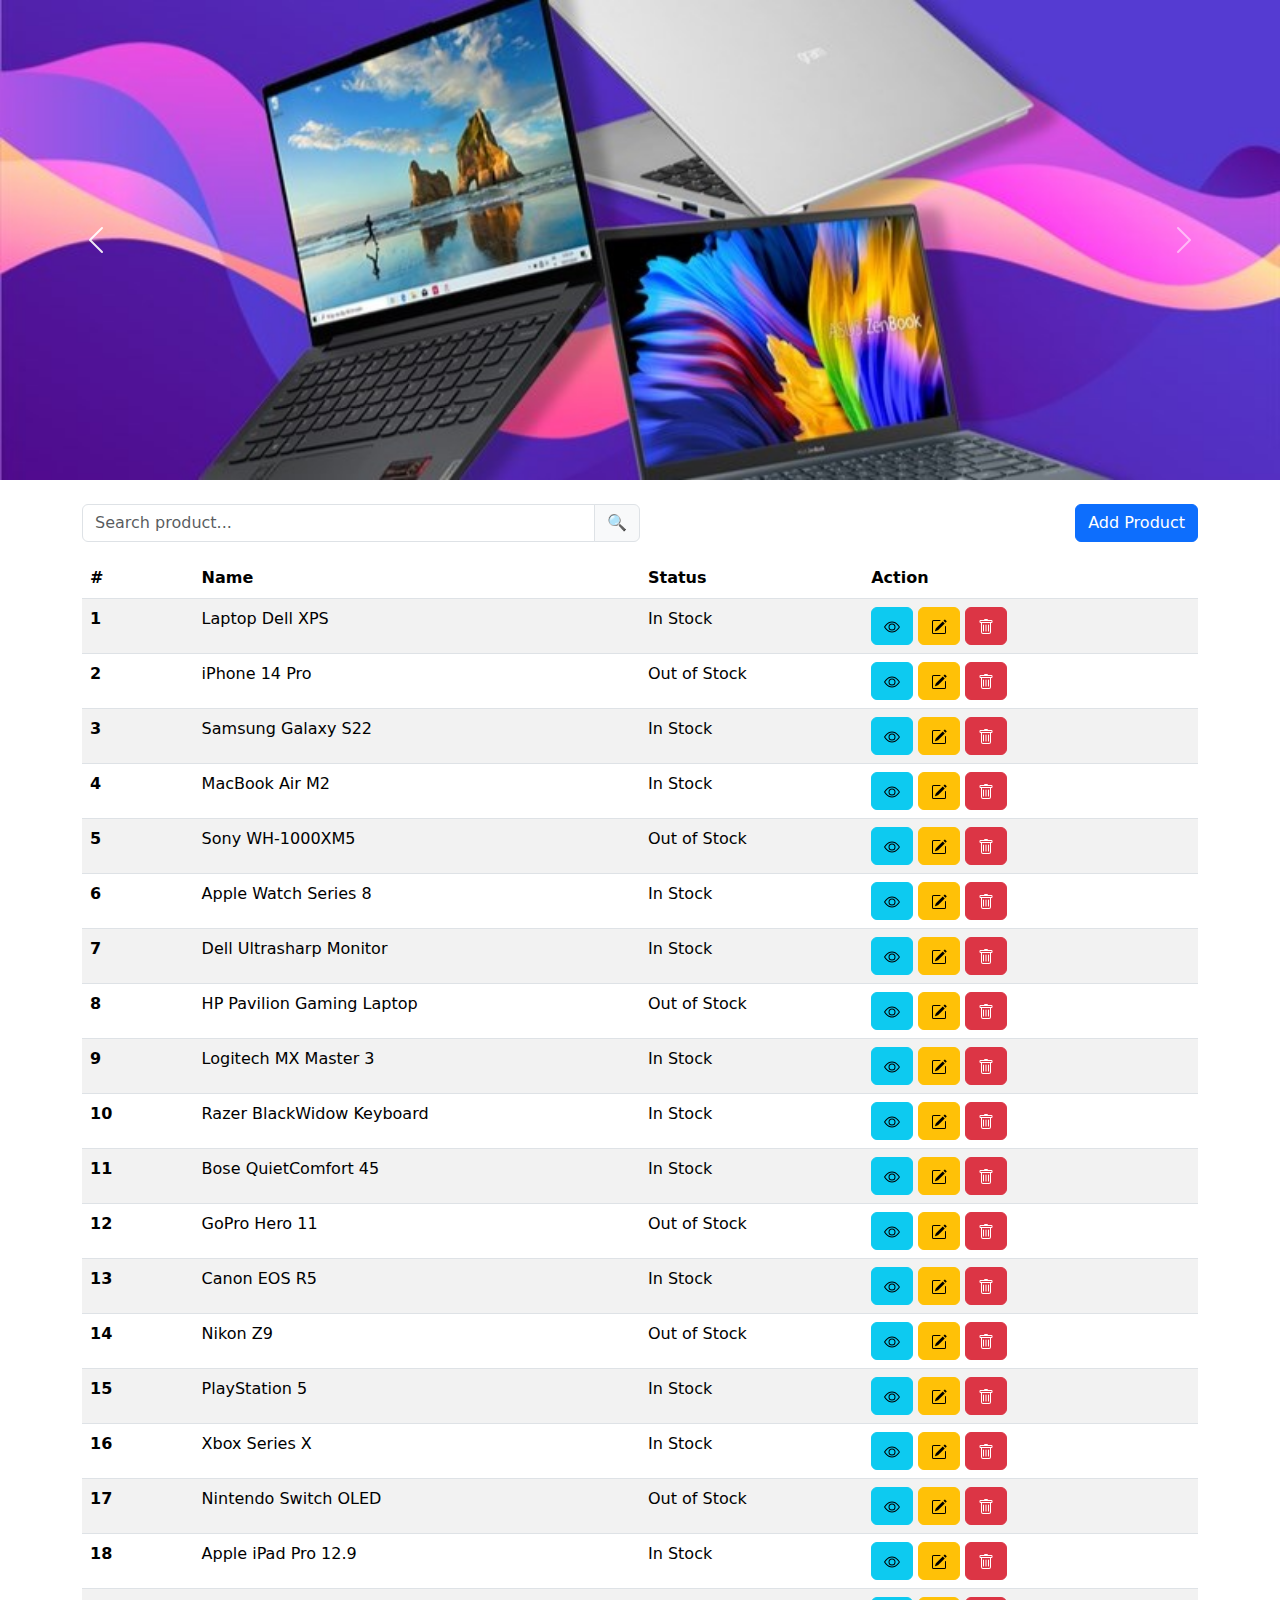
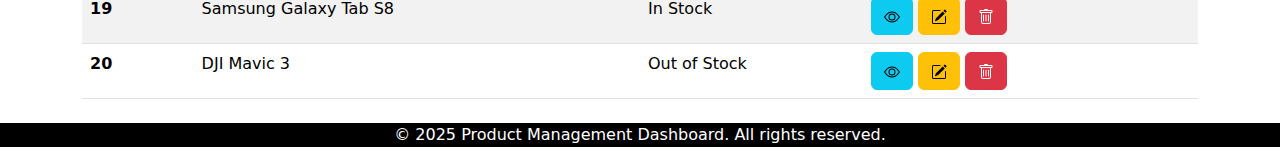
<file: index.html>
<!DOCTYPE html>
<html lang="en">

<head>
    <meta charset="UTF-8">
    <meta name="viewport" content="width=device-width, initial-scale=1.0">
    <link rel="stylesheet" href="style.css">
    <script>
        console.log("CE191249 - Le Thien Tri");
    </script>
    <link href="https://cdn.jsdelivr.net/npm/bootstrap@5.3.3/dist/css/bootstrap.min.css" rel="stylesheet">
    <script src="https://cdn.jsdelivr.net/npm/bootstrap@5.3.3/dist/js/bootstrap.bundle.min.js"></script>
    <title>Bootstrap Product Management Dashboard</title>
</head>

<body>
    <!-- Carousel Header -->
    <div id="carouselExample" class="carousel slide" data-bs-ride="carousel">
        <div class="carousel-inner">
            <div class="carousel-item active">
                <img src="img/laptop-1.jpg" class="d-block w-100" alt="Slide 1">
            </div>
            <div class="carousel-item">
                <img src="img/laptop-2.jpg" class="d-block w-100" alt="Slide 2">
            </div>
            <div class="carousel-item">
                <img src="img/laptop-3.jpg" class="d-block w-100" alt="Slide 3">
            </div>
            <div class="carousel-item">
                <img src="img/laptop-4.jpg" class="d-block w-100" alt="Slide 4">
            </div>

        </div>
        <button class="carousel-control-prev" type="button" data-bs-target="#carouselExample" data-bs-slide="prev">
            <span class="carousel-control-prev-icon" aria-hidden="true"></span>
        </button>
        <button class="carousel-control-next" type="button" data-bs-target="#carouselExample" data-bs-slide="next">
            <span class="carousel-control-next-icon" aria-hidden="true"></span>
        </button>
    </div>

    <div class="container mt-4">
        <div class="d-flex justify-content-between mb-3">
            <div class="input-group w-50">
                <input type="text" id="search" class="form-control" placeholder="Search product...">
                <span class="input-group-text">🔍</span>
            </div>
            <button class="btn btn-primary" data-bs-toggle="modal" data-bs-target="#modal">
                <i class="bi bi-plus-circle"></i> Add Product
            </button>
        </div>

        <!-- Product Table -->
        <table class="table table-striped">
            <thead>
                <tr>
                    <th style="width:10%">#</th>
                    <th style="width:40%">Name</th>
                    <th style="width:20%">Status</th>
                    <th style="width:30%">Action</th>
                </tr>
            </thead>
            <tbody id="productTableBody"></tbody>
        </table>
    </div>

    <!-- Add Product Modal -->
    <div class="modal fade" id="modal" tabindex="-1">
        <div class="modal-dialog">
            <div class="modal-content">
                <div class="modal-header">
                    <h5 class="modal-title">Add Product</h5>
                    <button type="button" class="btn-close" data-bs-dismiss="modal"></button>
                </div>
                <div class="modal-body">
                    <form id="addProductForm">
                        <div class="mb-3">
                            <label class="form-label">Name</label>
                            <input type="text" class="form-control" id="productName" required>
                        </div>
                        <div class="mb-3">
                            <label class="form-label">Price</label>
                            <input type="number" class="form-control" id="productPrice" required>
                        </div>
                        <div class="mb-3">
                            <label class="form-label">Status</label>
                            <select class="form-control" id="productStatus">
                                <option>In Stock</option>
                                <option>Out of Stock</option>
                            </select>
                        </div>
                        <button type="submit" class="btn btn-primary">Save</button>
                    </form>
                </div>
            </div>
        </div>
    </div>

    <!-- Modal: View Product Details -->
    <div class="modal fade" id="modalView" tabindex="-1">
        <div class="modal-dialog">
            <div class="modal-content">
                <div class="modal-header">
                    <h5 class="modal-title">Product Details</h5>
                    <button type="button" class="btn-close" data-bs-dismiss="modal"></button>
                </div>
                <div class="modal-body">
                    <p><strong>Name:</strong> <span id="viewProductName"></span></p>
                    <p><strong>Price:</strong> <span id="viewProductPrice"></span></p>
                    <p><strong>Status:</strong> <span id="viewProductStatus"></span></p>
                </div>
            </div>
        </div>
    </div>

    <!-- Modal: Edit Product -->
    <div class="modal fade" id="modalEdit" tabindex="-1">
        <div class="modal-dialog">
            <div class="modal-content">
                <div class="modal-header">
                    <h5 class="modal-title">Edit Product</h5>
                    <button type="button" class="btn-close" data-bs-dismiss="modal"></button>
                </div>
                <div class="modal-body">
                    <form id="editProductForm">
                        <input type="hidden" id="editProductId">
                        <div class="mb-3">
                            <label class="form-label">Name</label>
                            <input type="text" class="form-control" id="editProductName" required>
                        </div>
                        <div class="mb-3">
                            <label class="form-label">Price</label>
                            <input type="number" class="form-control" id="editProductPrice" required>
                        </div>
                        <div class="mb-3">
                            <label class="form-label">Status</label>
                            <select class="form-control" id="editProductStatus">
                                <option>In Stock</option>
                                <option>Out of Stock</option>
                            </select>
                        </div>
                        <button type="submit" class="btn btn-primary">Save Changes</button>
                    </form>
                </div>
            </div>
        </div>
    </div>

    <div class="modal fade" id="modalDelete" tabindex="-1">
        <div class="modal-dialog">
            <div class="modal-content">
                <div class="modal-header">
                    <h5 class="modal-title">Confirm Delete</h5>
                    <button type="button" class="btn-close" data-bs-dismiss="modal"></button>
                </div>
                <div class="modal-body">
                    <p>Are you sure you want to delete this product?</p>
                    <input type="hidden" id="deleteProductId">
                </div>
                <div class="modal-footer">
                    <button type="button" class="btn btn-secondary" data-bs-dismiss="modal">Cancel</button>
                    <button type="button" class="btn btn-danger" id="confirmDelete">Yes</button>
                </div>
            </div>
        </div>
    </div>


    <footer class="text-center mt-4">© 2025 Product Management Dashboard. All rights reserved.</footer>

    <script>
        async function loadData() {
            try {
                const response = await fetch("data.txt");
                let products = await response.json();
                const tableBody = document.getElementById("productTableBody");

                function renderTable(filter = "") {
                    tableBody.innerHTML = "";
                    products.filter(p => p.name.toLowerCase().includes(filter.toLowerCase()))
                        .forEach((product, index) => {
                            tableBody.innerHTML += `
                    <tr>
                        <th>${index + 1}</th>
                        <td>${product.name}</td>
                        <td>${product.status}</td>
                        <td>
                            <button class="btn btn-info" onclick="viewProduct(${product.id})"><svg xmlns="http://www.w3.org/2000/svg" width="16" height="16" fill="currentColor" class="bi bi-eye" viewBox="0 0 16 16">
  <path d="M16 8s-3-5.5-8-5.5S0 8 0 8s3 5.5 8 5.5S16 8 16 8M1.173 8a13 13 0 0 1 1.66-2.043C4.12 4.668 5.88 3.5 8 3.5s3.879 1.168 5.168 2.457A13 13 0 0 1 14.828 8q-.086.13-.195.288c-.335.48-.83 1.12-1.465 1.755C11.879 11.332 10.119 12.5 8 12.5s-3.879-1.168-5.168-2.457A13 13 0 0 1 1.172 8z"/>
  <path d="M8 5.5a2.5 2.5 0 1 0 0 5 2.5 2.5 0 0 0 0-5M4.5 8a3.5 3.5 0 1 1 7 0 3.5 3.5 0 0 1-7 0"/>
</svg></button>
                            <button class="btn btn-warning" onclick="editProduct(${product.id})"><svg xmlns="http://www.w3.org/2000/svg" width="16" height="16" fill="currentColor" class="bi bi-pencil-square" viewBox="0 0 16 16">
  <path d="M15.502 1.94a.5.5 0 0 1 0 .706L14.459 3.69l-2-2L13.502.646a.5.5 0 0 1 .707 0l1.293 1.293zm-1.75 2.456-2-2L4.939 9.21a.5.5 0 0 0-.121.196l-.805 2.414a.25.25 0 0 0 .316.316l2.414-.805a.5.5 0 0 0 .196-.12l6.813-6.814z"/>
  <path fill-rule="evenodd" d="M1 13.5A1.5 1.5 0 0 0 2.5 15h11a1.5 1.5 0 0 0 1.5-1.5v-6a.5.5 0 0 0-1 0v6a.5.5 0 0 1-.5.5h-11a.5.5 0 0 1-.5-.5v-11a.5.5 0 0 1 .5-.5H9a.5.5 0 0 0 0-1H2.5A1.5 1.5 0 0 0 1 2.5z"/>
</svg></button>
                            <button class="btn btn-danger" onclick="confirmDelete(${product.id})"><svg xmlns="http://www.w3.org/2000/svg" width="16" height="16" fill="currentColor" class="bi bi-trash" viewBox="0 0 16 16">
  <path d="M5.5 5.5A.5.5 0 0 1 6 6v6a.5.5 0 0 1-1 0V6a.5.5 0 0 1 .5-.5m2.5 0a.5.5 0 0 1 .5.5v6a.5.5 0 0 1-1 0V6a.5.5 0 0 1 .5-.5m3 .5a.5.5 0 0 0-1 0v6a.5.5 0 0 0 1 0z"/>
  <path d="M14.5 3a1 1 0 0 1-1 1H13v9a2 2 0 0 1-2 2H5a2 2 0 0 1-2-2V4h-.5a1 1 0 0 1-1-1V2a1 1 0 0 1 1-1H6a1 1 0 0 1 1-1h2a1 1 0 0 1 1 1h3.5a1 1 0 0 1 1 1zM4.118 4 4 4.059V13a1 1 0 0 0 1 1h6a1 1 0 0 0 1-1V4.059L11.882 4zM2.5 3h11V2h-11z"/>
</svg></button>
                        </td>
                    </tr>`;
                        });
                }

                // Hiển thị modal khi nhấn vào "👁️"
                window.viewProduct = function (id) {
                    const product = products.find(p => p.id === id);
                    if (product) {
                        document.getElementById("viewProductName").textContent = product.name;
                        document.getElementById("viewProductPrice").textContent = product.price;
                        document.getElementById("viewProductStatus").textContent = product.status;
                        new bootstrap.Modal(document.getElementById("modalView")).show();
                    }
                };

                // Hiển thị modal chỉnh sửa khi nhấn vào "✏️"
                window.editProduct = function (id) {
                    const product = products.find(p => p.id === id);
                    if (product) {
                        document.getElementById("editProductId").value = product.id;
                        document.getElementById("editProductName").value = product.name;
                        document.getElementById("editProductPrice").value = product.price;
                        document.getElementById("editProductStatus").value = product.status;
                        new bootstrap.Modal(document.getElementById("modalEdit")).show();
                    }
                };

                document.getElementById("editProductForm").addEventListener("submit", function (event) {
                    event.preventDefault();
                    const id = parseInt(document.getElementById("editProductId").value);
                    const updatedProduct = {
                        id: id,
                        name: document.getElementById("editProductName").value,
                        price: document.getElementById("editProductPrice").value,
                        status: document.getElementById("editProductStatus").value
                    };

                    const index = products.findIndex(p => p.id === id);
                    if (index !== -1) {
                        products[index] = updatedProduct;
                        renderTable();
                        const modal = bootstrap.Modal.getInstance(document.getElementById("modalEdit"));
                        modal.hide();
                    }
                });

                // 🛑 Xử lý xóa sản phẩm khi nhấn vào "🗑️"
                window.confirmDelete = function (id) {
                    document.getElementById("deleteProductId").value = id;
                    new bootstrap.Modal(document.getElementById("modalDelete")).show();
                };

                document.getElementById("confirmDelete").addEventListener("click", function () {
                    const id = parseInt(document.getElementById("deleteProductId").value);
                    products = products.filter(product => product.id !== id);
                    renderTable();

                    // Đóng modal sau khi xóa
                    const modal = bootstrap.Modal.getInstance(document.getElementById("modalDelete"));
                    modal.hide();
                });

                document.getElementById("search").addEventListener("input", () => renderTable(search.value));
                renderTable();
            } catch (error) {
                console.error("Error loading data:", error);
            }
        }

        window.onload = loadData;

    </script>
</body>

</html>
</file>
<file: style.css>
.image-container {
            position: relative;
            width: 100%;
            max-width: 800px;
            margin: auto;
        }
        .image-container img {
            width: 100%;
            height: auto;
            display: block;
        }
        .btn-overlay {
            position: absolute;
            top: 50%;
            transform: translateY(-50%);
            background: rgba(0, 0, 0, 0.5);
            color: white;
            border: none;
            padding: 10px;
            cursor: pointer;
            z-index: 10;
        }
        #prevBtn { left: 10px; }
        #nextBtn { right: 10px; }
        .progress-bars {
            position: absolute;
            bottom: 10px;
            left: 50%;
            transform: translateX(-50%);
            display: flex;
            justify-content: center;
            gap: 5px;
        }
        .progress-bars div {
            width: 50px;
            height: 10px;
            border-radius: 5px;
            background: #ccc;
            transition: background 0.3s;
        }
        .active { background: #007bff !important; }

        footer{
            background-color: black;
            color: white;
        }
</file>
